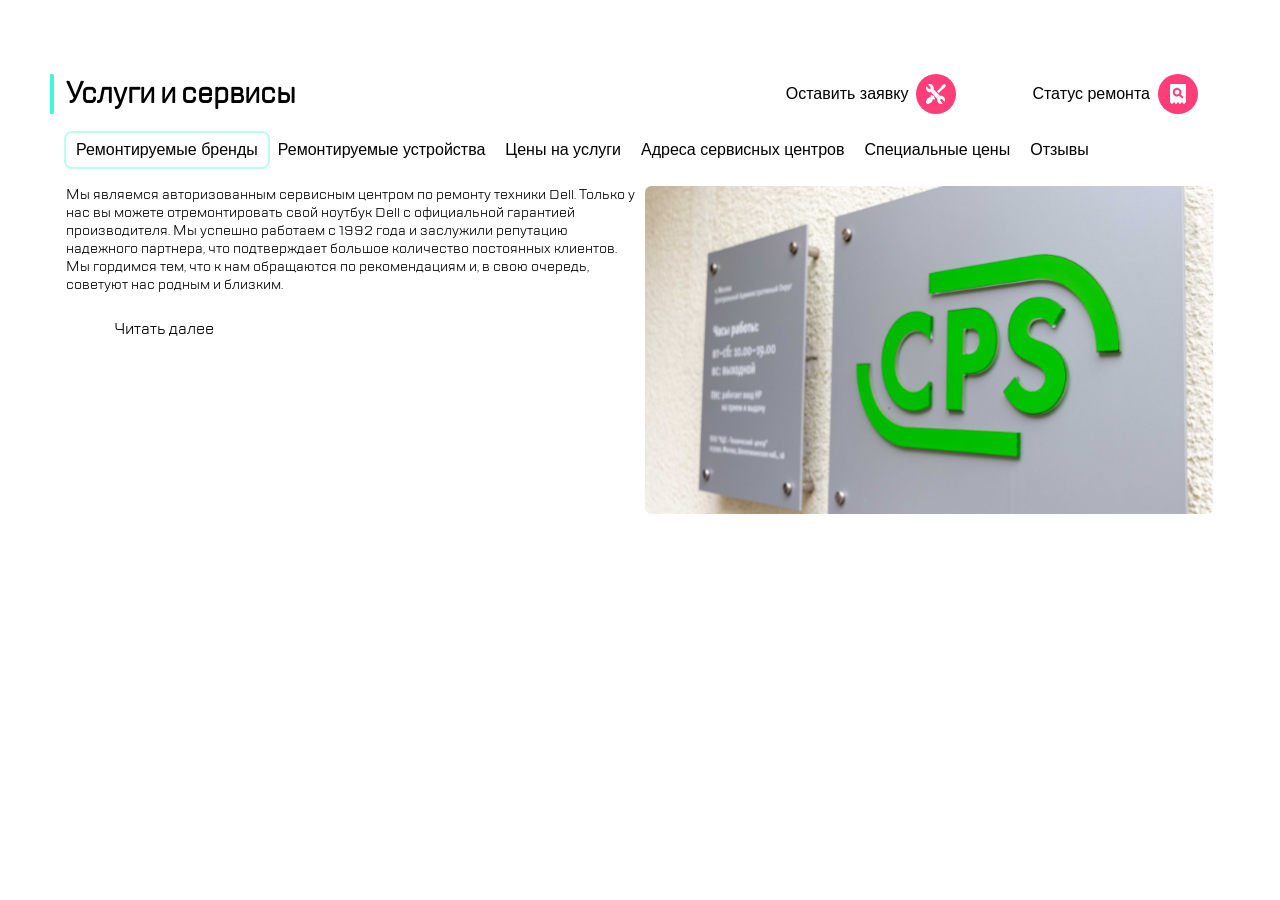
<file: index.html>
<!DOCTYPE html>
<html lang="en">
<head>
    <meta charset="UTF-8">
    <meta name="viewport" content="width=device-width, initial-scale=1.0">
    <title>Услуги и сервисы</title>
    <link rel="stylesheet" href="css/main.css">
</head>
<body>

<!-- Шапка сайта -->
    <header class="header">
        <div class="header__container">
            <div class="header__left">
                <button class="header__btn header__btn--burger"></button>
                <a href="#" class="header__logo" aria-label="Главная страница"></a>
                <span class="header__line"></span></div>
            <div class="header__right">
                <button class="header__btn header__btn--call"></button>
                <button class="header__btn header__btn--write"></button>
                <button class="header__btn header__btn--profile"></button>
                <span class="header__line header__line--tablet"></span>
                <button class="header__btn header__btn--repair"></button>
                <button class="header__btn header__btn--status"></button>
            </div> 
        </div>
    </header>
    <main class="main-container">
    <!-- заголовок -->
        <div class="services__container">
            <span class="services__highlight"></span>
            <h1 class="services__name">Услуги и сервисы</h1>
            <button class="services__right">
                <span class="services__right-text">Оставить заявку</span>
            <span class="header__btn header__btn--repair"></span>
        </button>
            <button class="services__right">
                <span class="services__right-text">Статус ремонта</span>
            <span class="header__btn header__btn--status"></span>
        </button>
        </div>
    <!-- Навигация -->
        <nav class="nav__container">
            <ul class="nav__list">
                <li class="nav__item">
                    <button class="nav__btn nav__btn--active ">Ремонтируемые бренды</button>
                </li>
                <li class="nav__item">
                    <button class="nav__btn">Ремонтируемые устройства</button>
                </li>
                <li class="nav__item">
                    <button class="nav__btn">Цены на услуги</button>
                </li>
                <li class="nav__item">
                    <button class="nav__btn">Адреса сервисных центров</button>
                </li>
                <li class="nav__item">
                    <button class="nav__btn">Специальные цены</button>
                </li>
                <li class="nav__item">
                    <button class="nav__btn">Отзывы</button>
                </li>
                </ul>
        </nav>
        <!-- Контент -->
        <section class="content">
            <div class="content__main">
                <p class="content__text">Мы являемся авторизованным сервисным центром по ремонту техники Dell. Только у нас вы можете отремонтировать свой ноутбук Dell с официальной гарантией производителя. Мы успешно работаем с 1992 года и заслужили репутацию надежного партнера, что подтверждает большое количество постоянных клиентов. Мы гордимся тем, что к нам обращаются по рекомендациям и, в свою очередь, советуют нас родным и близким.</p>
                                       <button class="content__more">Читать далее</button>
                                       </div>
            <div class="content__post">
                <img class="content__post-img" src="img/post1.svg">
            </div>
        
        </section>
    </main>
</body>
</html>
</file>
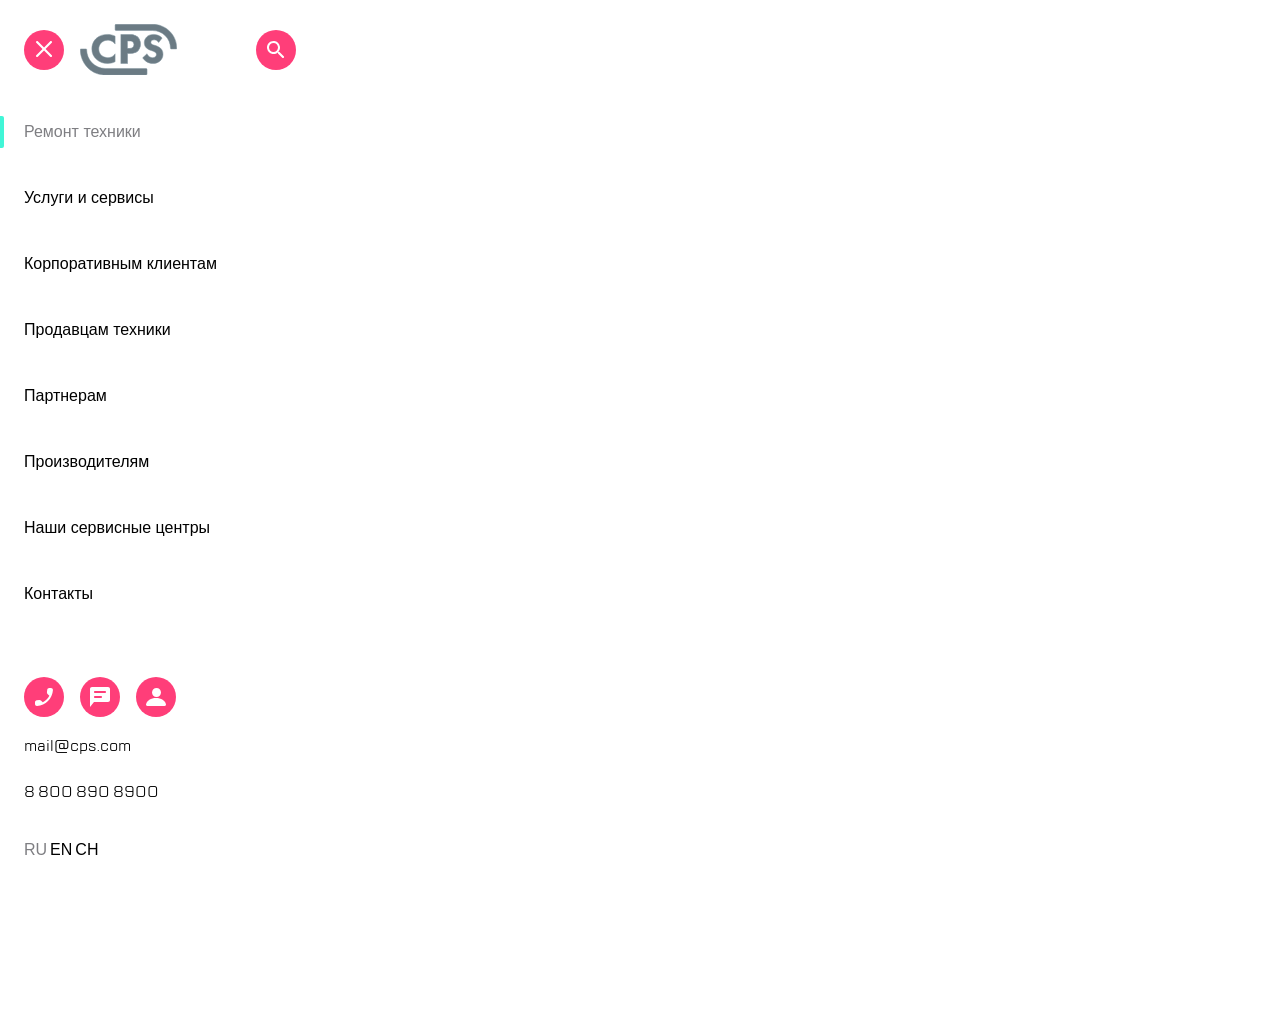
<file: menu.html>
<!DOCTYPE html>
<html lang="en">
<head>
    <meta charset="UTF-8">
    <meta name="viewport" content="width=device-width, initial-scale=1.0">
    <link rel="stylesheet" href="css/main.css">
    <title>Менюшка</title>
</head>
<body>
    <div class="menu">
        <div class="menu__header">
            <button class="menu__btn menu__btn--close"></button>
            <a href="#" class="menu__logo" aria-label="Главная страница"></a>
            <button class="menu__btn menu__btn--search"></button>
        </div>
        <div class="menu__nav">
            <ul class="menu__list">
                <li class="menu__item">
                    <button class="menu__link menu__link--focus ">Ремонт техники</button>
                </li>
                <li class="menu__item">
                    <button class="menu__link ">Услуги и сервисы</button>
                </li>
                <li class="menu__item">
                    <button class="menu__link">Корпоративным клиентам</button>
                </li>
                <li class="menu__item">
                    <button class="menu__link">Продавцам техники</button>
                </li>
                <li class="menu__item">
                    <button class="menu__link">Партнерам</button>
                </li>
                <li class="menu__item">
                    <button class="menu__link">Производителям</button>
                </li>
                <li class="menu__item">
                    <button class="menu__link">Наши сервисные центры</button>
                </li>
                <li class="menu__item">
                    <button class="menu__link">Контакты</button>
                </li>
            </ul>
        </div>
        <div class="menu__contact">
            <div class="menu__contact-btns">
                <button class="menu__btn menu__btn--call"></button>
                <button class="menu__btn menu__btn--write"></button>
                <button class="menu__btn menu__btn--profile"></button>
            </div> 
                <span class="menu__contact-email">mail@cps.com</span>
                <span class="menu__contact-phone menu__contact-phone--bold">8 800 890 8900</span>
        </div>
            <div class="menu__lang">
                <button class="menu__lang-text">
                    <span class="menu__lang-text menu__lang-text--focus">RU</span>
                </button>
                <button class="menu__lang-text">
                    <span>EN</span>
                </button>
                <button class="menu__lang-text">
                    <span>CH</span>
                </button>
            </div>
    </div>
</body>
</html>
</file>
<file: css/main.css>
@import url(../css/header.css);
@import url(../css/menu.css);
@font-face { 
    font-family: 'TTlakes';
    src: url('../fonts/TTLakes-Regular.woff') format('woff');
}

:root {
    --primary--pink: #ff3e79;
}

* {
    margin: 0;
    padding: 0;
    box-sizing: border-box;
}

a {
    text-decoration: none;
}

body  {
    font-family: 'TTlakes'; 
}

/* MAIN */
.main-container {
    display: block;
    min-height: 597px;  
}
/* нав */
.services__container{
    display: flex;
    align-items: center;
    padding: 24px 0 16px 0;
    gap: 12px;
}
.services__highlight{
    width: 4px;
    height: 40px;
    background-color: #41F6D7;
    border-top-right-radius: 2px;
    border-bottom-right-radius: 2px;
}
.services__name {
    font-size: 28px;
    flex:1;
}

.services__right {
    display: none;
}

.services__right-text {
    display: none;
}

.nav__container {
    display: flex;
    height: 40px;
    width: 100%;
    overflow-x: auto;
    scrollbar-width: none;
}
.nav__list {
    display: flex;
    align-items: center;
    flex-wrap: nowrap;
    padding-left: 16px;
    list-style-type: none;
}

.nav__item {
    margin: 0;
    padding: 0;
}
.nav__btn {
    background-color: transparent;
    align-items: center;
    font-size: 16px;
    width: 100%;
    padding: 8px 10px;
    margin: 0;
    white-space: nowrap;
    border: none;
    cursor: pointer;
}

.nav__btn--active{
    border-radius: 6px;
    outline: 2px solid #B8FFEC;
    
}

.nav__btn:focus { 
    border-radius: 6px;
    outline: 2px solid #B8FFEC;
}
/* Контент */
.content{
    display: block;
}
.content__main{
    width: 100%;
    /* overflow: hidden; */
}

.content__text {
    display: block;
    font-size: 14px;
    padding: 16px 16px;
    max-height: 90px;
    overflow: hidden;
    line-height: 18px;
}

.content__more {
    display: flex;
    gap: 8px;
    font-size: 16px;
    height: 24px;
    margin: 24px 16px;
    font-weight: 500;
    border: none;
    background: transparent;
    font-family: TTlakes;
}

.content__more::before{
    display: inline-block;
    content:'';
    width: 24px;
    background-image: url(../img/arrow.svg);
    background-repeat: no-repeat;
    background-position: center;
    background-size: contain;
}

.content__post {
    display: flex;
}

.content__post-img {
    display: block;
    width: 100%;
}

@media (min-width: 768px) {
    
    .header__line {
        display: none;
    }

    .header__btn--call, .header__btn--write, .header__btn--profile, .header__line--tablet {
        display: block;
    }

    .content {
        display: flex;
        flex-direction: row;
        padding: 16px;
        align-items: flex-start;
        gap:10px;
    }


    .content__text {
        padding: 0;
        max-height: 160px;
        flex: 1;
    }

    .content__post-img {
        display: block;
    }
}
@media (min-width: 1024px) {
    .header__container {
        display: none;
    }

    .main-container {
        padding: 50px;
    }
    .content {
        display: flex;
        flex-direction: row;
        padding: 16px;
        max-width: 100%;
        height: 100%;
    }

    .content__main {
        flex: 1;
    }

    .content__post {
        flex: 1;
        height: 100%;
        width: 100%;
    }

    .content__text {
        width: 100%;
        height: 100%;
    }

    .services__right {
        display: flex;
        align-items: center;
        gap: 8px;
        border: none;
        background-color: transparent;
        cursor: pointer;
        padding: 0 32px;
    }

    .services__right-text {
        display: block;
        font-size: 16px;
        font-style: bold;
    }


}
</file>
